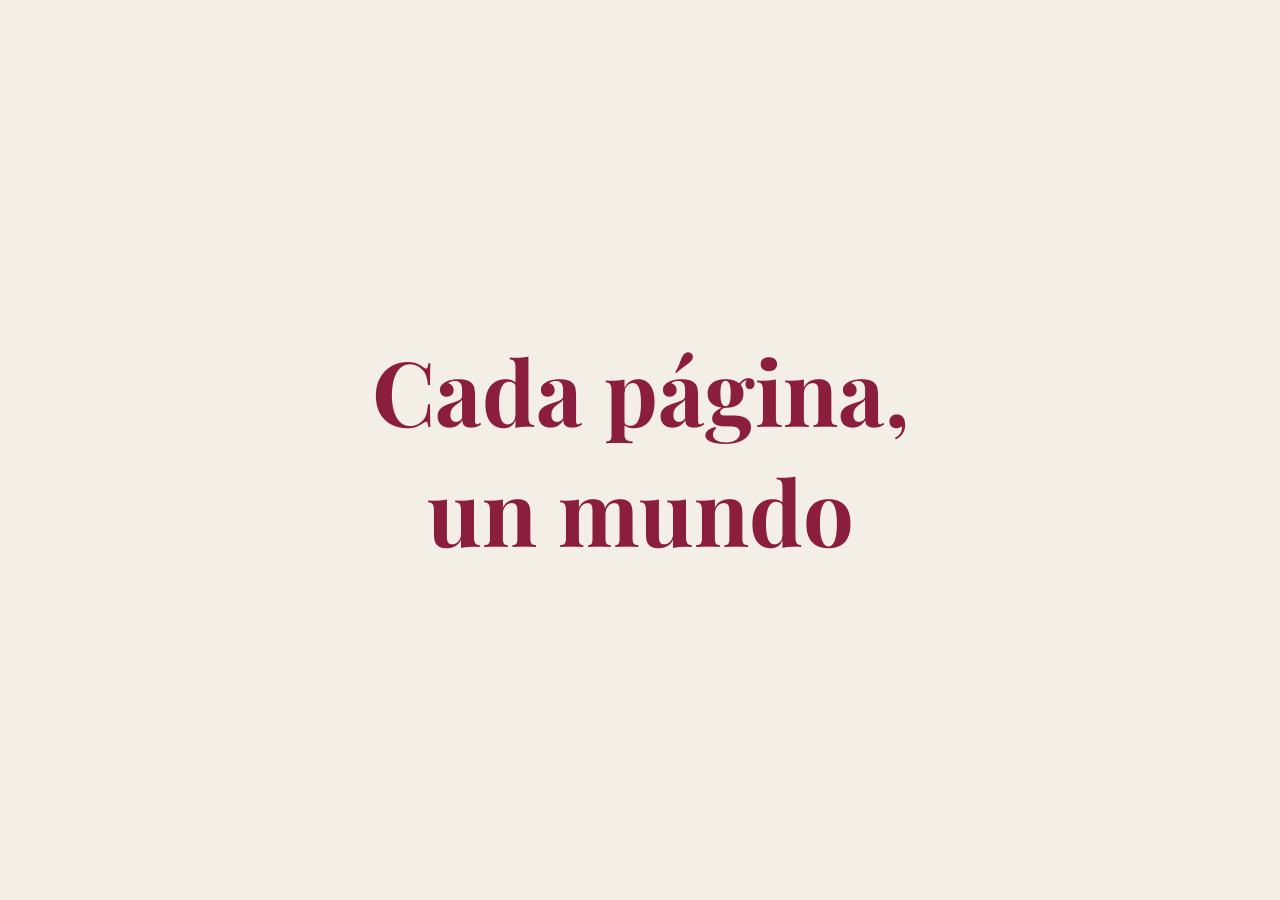
<file: index.html>
<!DOCTYPE html>
<html lang="es">
  <!-- ↓ TODA ESTA ES INFORMACIÓN DEL <head> QUE NO VEMOS EN LA PÁGINA ↓ -->
  <head>
    <meta charset="UTF-8" />
    <meta name="viewport" content="width=device-width, initial-scale=1" />
    <!-- ↓ Lugar para el favicon ↓ -->
    <link rel="icon" href="elementos/mundo.png" />
    <!-- ↓ Lugar para el nombre de la página ↓ -->
    <title>Cada página, un mundo</title>
    <!-- ↓ Lugar para enlazar nuestra página de estilos ↓ -->
    <link rel="stylesheet" href="style.css" />
  </head>

  <!-- ↓ El <body> ES LO QUE VEMOS EN LA PÁGINA ↓ -->
  <body>
    <h1><a href="pagina-2.html">Cada página, un mundo</a></h1>
  </body>
</html>
</file>
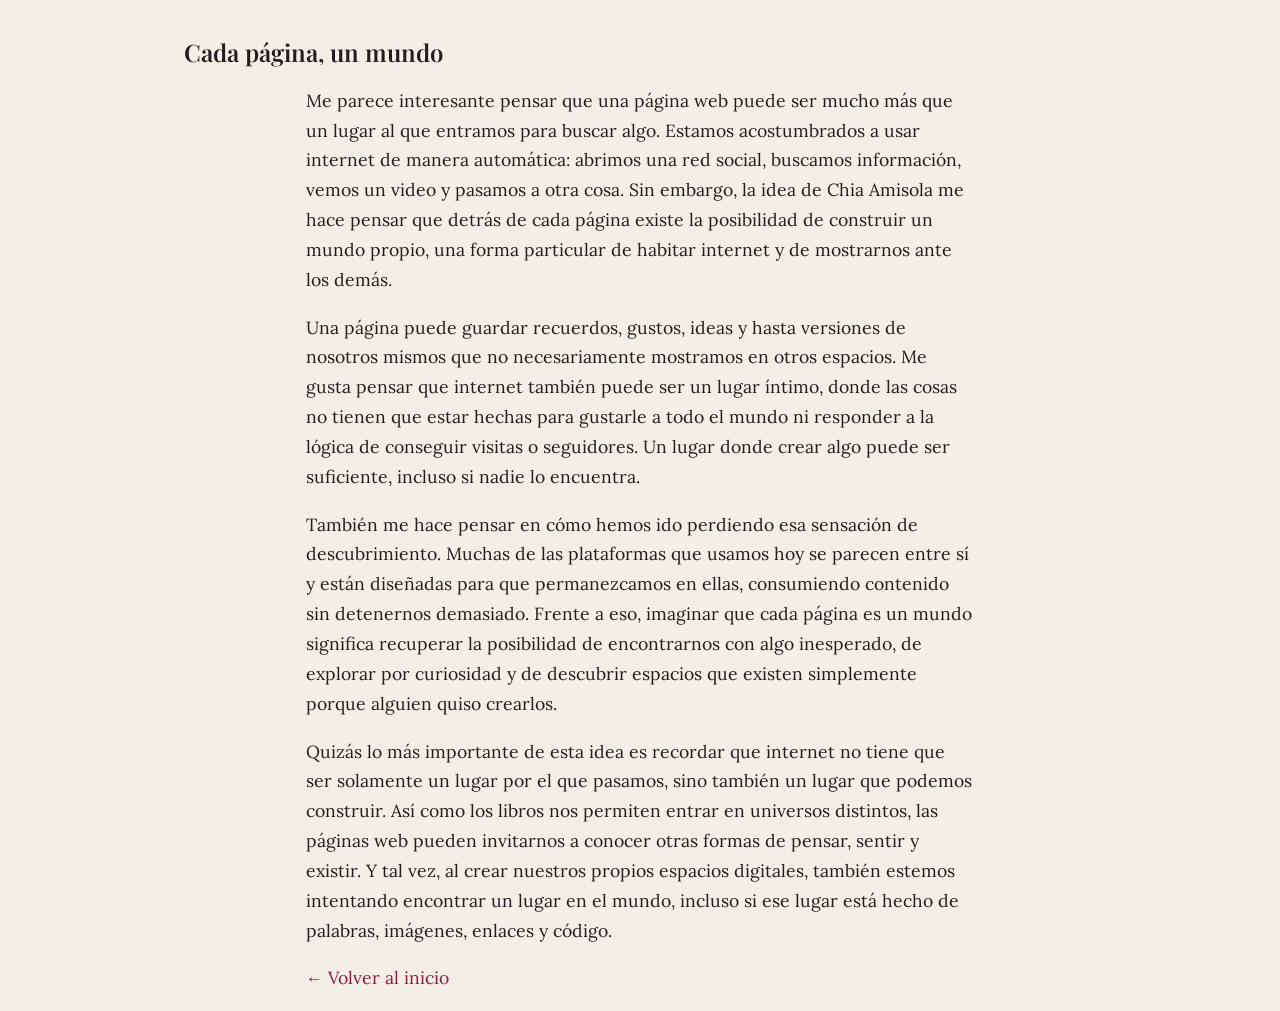
<file: pagina-2.html>
<!DOCTYPE html>
<html lang="es">
  <!-- ↓ TODA ESTA ES INFORMACIÓN DEL <head> QUE NO VEMOS EN LA PÁGINA ↓ -->
  <head>
    <meta charset="UTF-8" />
    <meta name="viewport" content="width=device-width, initial-scale=1" />
    <!-- ↓ Lugar para el favicon ↓ -->
    <link rel="icon" href="elementos/mundo.png" />
    <!-- ↓ Lugar para el nombre de la página ↓ -->
    <title>Cada página, un mundo</title>
    <!-- ↓ Lugar para enlazar nuestra página de estilos ↓ -->
    <link rel="stylesheet" href="style.css" />
  </head>

  <body>
    <h2>Cada página, un mundo</h2>

    <p>
      Me parece interesante pensar que una página web puede ser mucho más que un lugar al que entramos para buscar algo. Estamos acostumbrados a usar internet de manera automática: abrimos una red social, buscamos información, vemos un video y pasamos a otra cosa. Sin embargo, la idea de Chia Amisola me hace pensar que detrás de cada página existe la posibilidad de construir un mundo propio, una forma particular de habitar internet y de mostrarnos ante los demás.
    </p>

    <p>
      Una página puede guardar recuerdos, gustos, ideas y hasta versiones de nosotros mismos que no necesariamente mostramos en otros espacios. Me gusta pensar que internet también puede ser un lugar íntimo, donde las cosas no tienen que estar hechas para gustarle a todo el mundo ni responder a la lógica de conseguir visitas o seguidores. Un lugar donde crear algo puede ser suficiente, incluso si nadie lo encuentra.
    </p>

    <p>
      También me hace pensar en cómo hemos ido perdiendo esa sensación de descubrimiento. Muchas de las plataformas que usamos hoy se parecen entre sí y están diseñadas para que permanezcamos en ellas, consumiendo contenido sin detenernos demasiado. Frente a eso, imaginar que cada página es un mundo significa recuperar la posibilidad de encontrarnos con algo inesperado, de explorar por curiosidad y de descubrir espacios que existen simplemente porque alguien quiso crearlos.
    </p>

    <p>
      Quizás lo más importante de esta idea es recordar que internet no tiene que ser solamente un lugar por el que pasamos, sino también un lugar que podemos construir. Así como los libros nos permiten entrar en universos distintos, las páginas web pueden invitarnos a conocer otras formas de pensar, sentir y existir. Y tal vez, al crear nuestros propios espacios digitales, también estemos intentando encontrar un lugar en el mundo, incluso si ese lugar está hecho de palabras, imágenes, enlaces y código.
    </p>

    <p><a href="index.html">← Volver al inicio</a></p>
  </body>
</html>
</file>
<file: style.css>
/* ↓ EN LAS PRIMERA LÍNEA PODEMOS ENLAZAR LAS FUENTES QUE USAREMOS ↓ */
@import url('https://fonts.googleapis.com/css2?family=Lora:ital,wght@0,400..700;1,400..700&family=Playfair+Display:wght@400..900&display=swap');

/* ↓ A PARTIR DE ESE PUNTO PODEMOS LLAMAR TODAS LAS PROPIEDADES DE NUESTRAS CLASES Y ID´S ↓ */
body {
  background-color: #f4efe6;
  color: #1f1f1f;
  font-family: 'Lora', serif;
  margin: 0;
  padding: 0;
}

h1 {
  font-family: 'Playfair Display', serif;
  font-weight: 700;
  margin: 0;
  position: absolute;
  font-size: 10vh;
  text-align: center;
  top: 50%;
  left: 50%;
  transform: translateX(-50%) translateY(-50%);
}

h2 {
  font-family: 'Playfair Display', serif;
  font-weight: 600;
  max-width: 38em;
  margin: 1.5em auto 0.5em auto;
  padding: 0 1.5em;
}

p {
  font-size: 1.1em;
  line-height: 1.7em;
  max-width: 38em;
  margin: 1em auto;
  padding: 0 1.5em;
}

a {
  color: #8b1e3f;
  text-decoration: none;
}

a:hover {
  background-color: #8b1e3f;
  color: #f4efe6;
}
</file>
